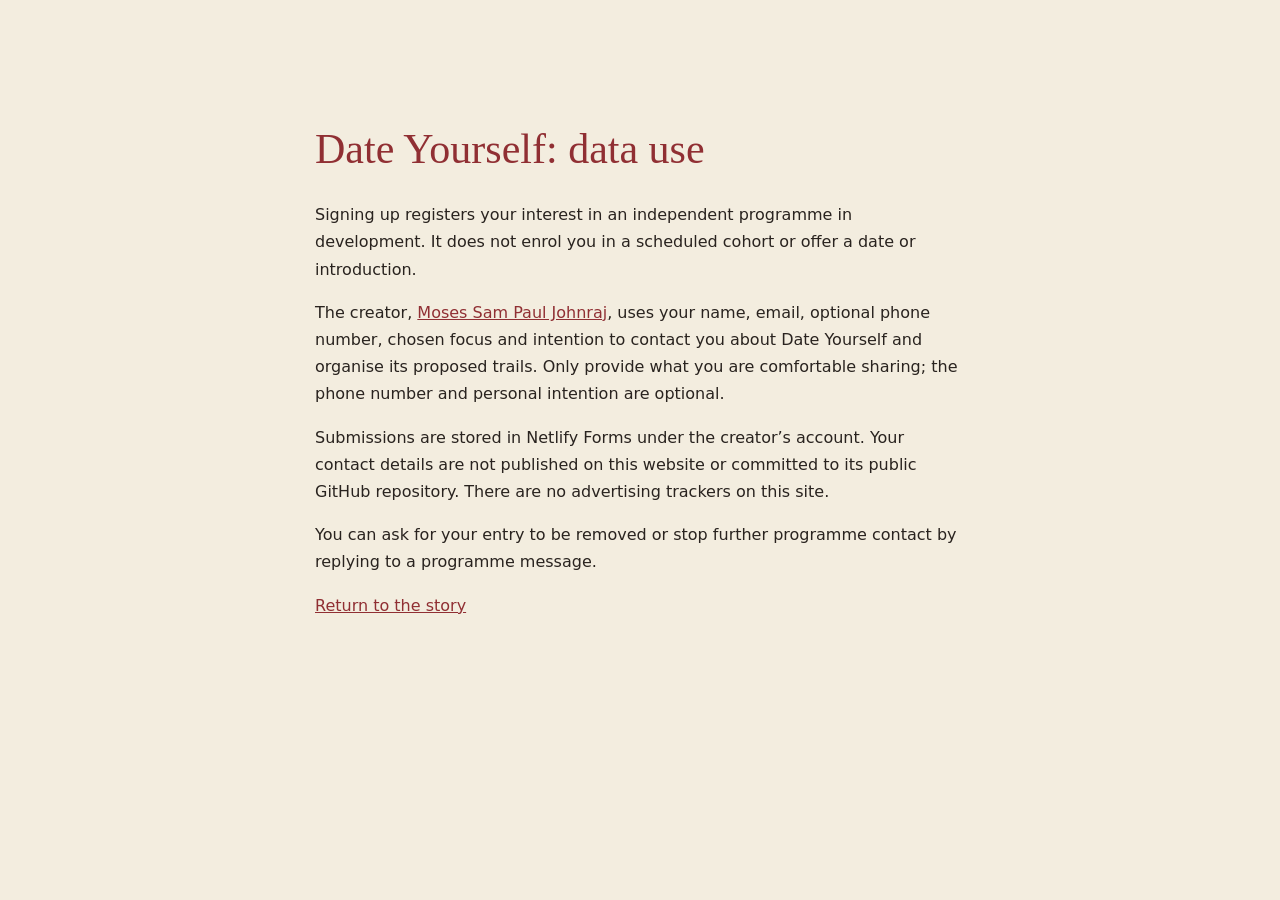
<file: public/privacy.html>
<!doctype html><html lang="en"><head><meta charset="utf-8"><meta name="viewport" content="width=device-width,initial-scale=1"><meta name="robots" content="noindex"><title>Data use — Date Yourself</title><style>body{margin:0;background:#f3eddf;color:#29231f;font:16px/1.7 system-ui,sans-serif}main{max-width:650px;margin:8vh auto;padding:25px}h1{font:42px Georgia,serif;color:#902f33}a{color:#902f33}</style><link rel="icon" href="/favicon.svg" type="image/svg+xml"></head><body><main><h1>Date Yourself: data use</h1><p>Signing up registers your interest in an independent programme in development. It does not enrol you in a scheduled cohort or offer a date or introduction.</p><p>The creator, <a href="https://theinternetofvalue.org/wellbeing-identity/people/moses-sam-paul-johnraj">Moses Sam Paul Johnraj</a>, uses your name, email, optional phone number, chosen focus and intention to contact you about Date Yourself and organise its proposed trails. Only provide what you are comfortable sharing; the phone number and personal intention are optional.</p><p>Submissions are stored in Netlify Forms under the creator’s account. Your contact details are not published on this website or committed to its public GitHub repository. There are no advertising trackers on this site.</p><p>You can ask for your entry to be removed or stop further programme contact by replying to a programme message.</p><p><a href="/">Return to the story</a></p></main></body></html>
</file>
